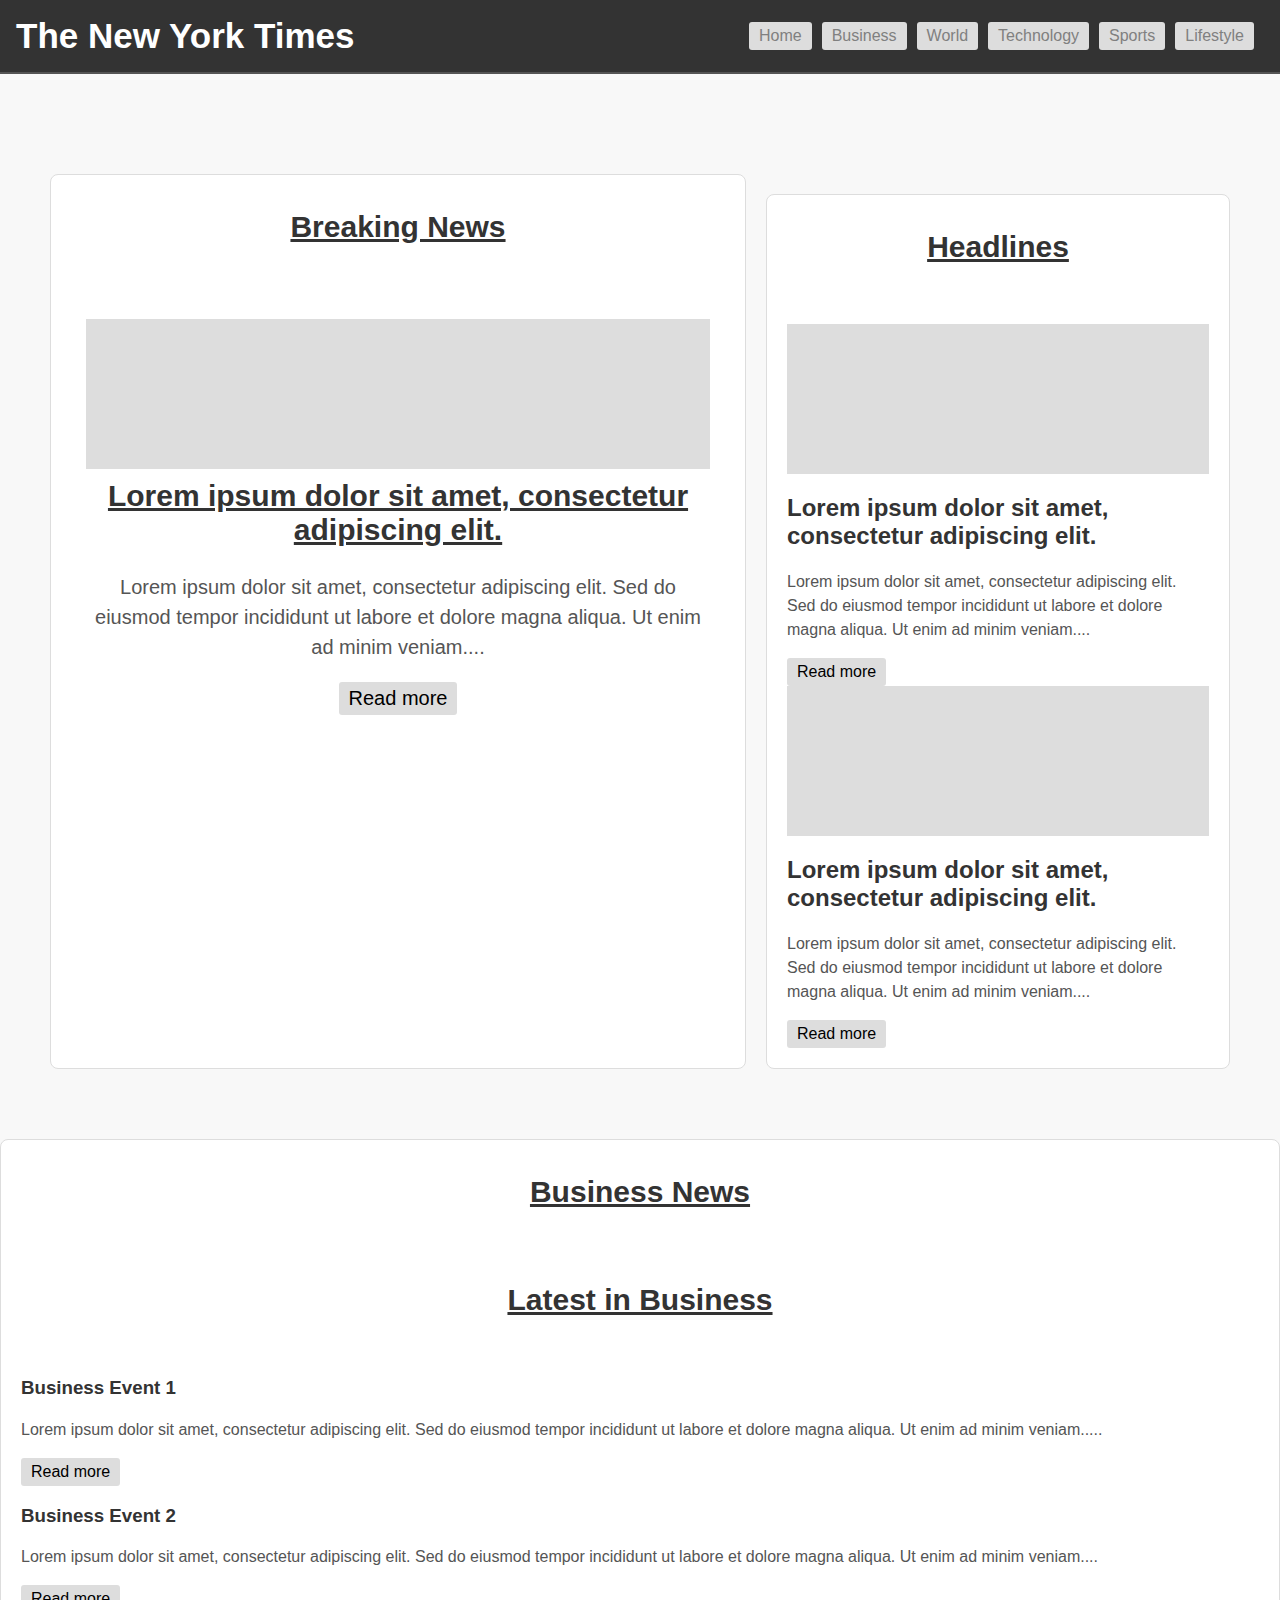
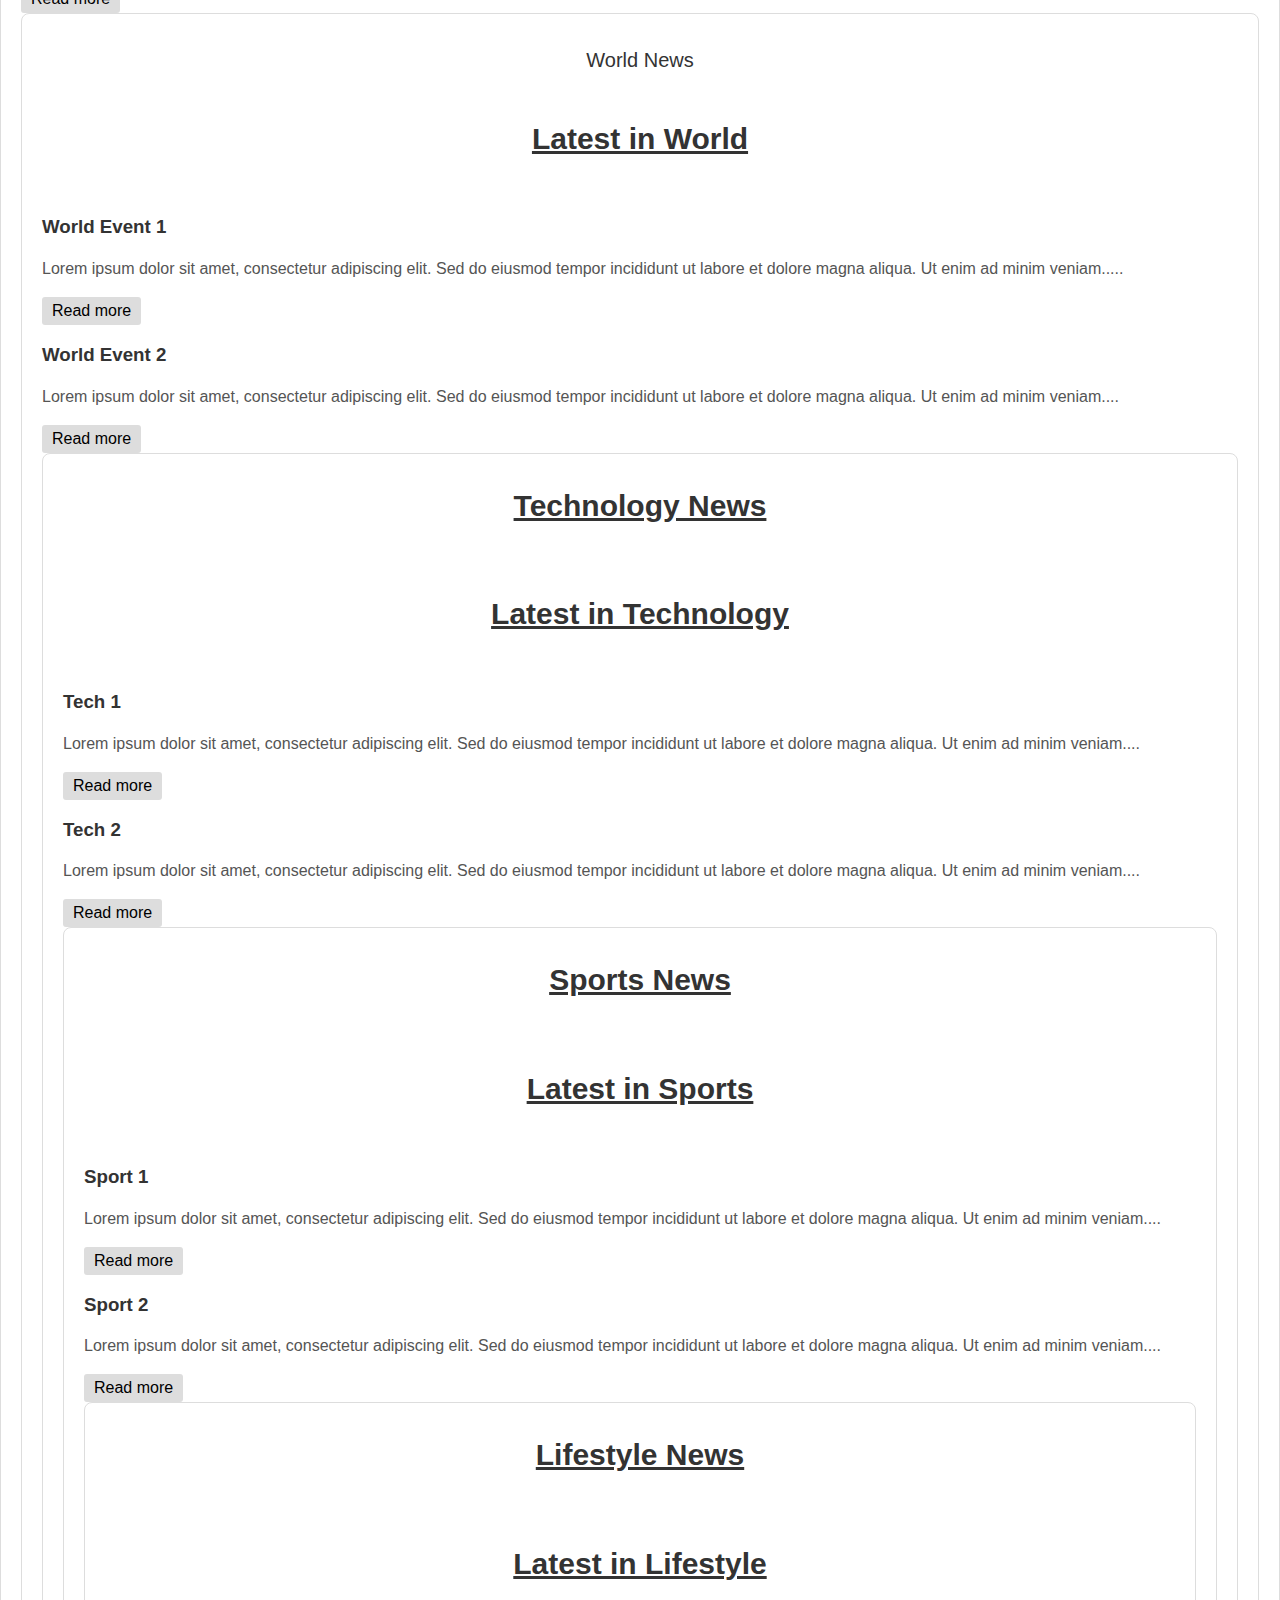
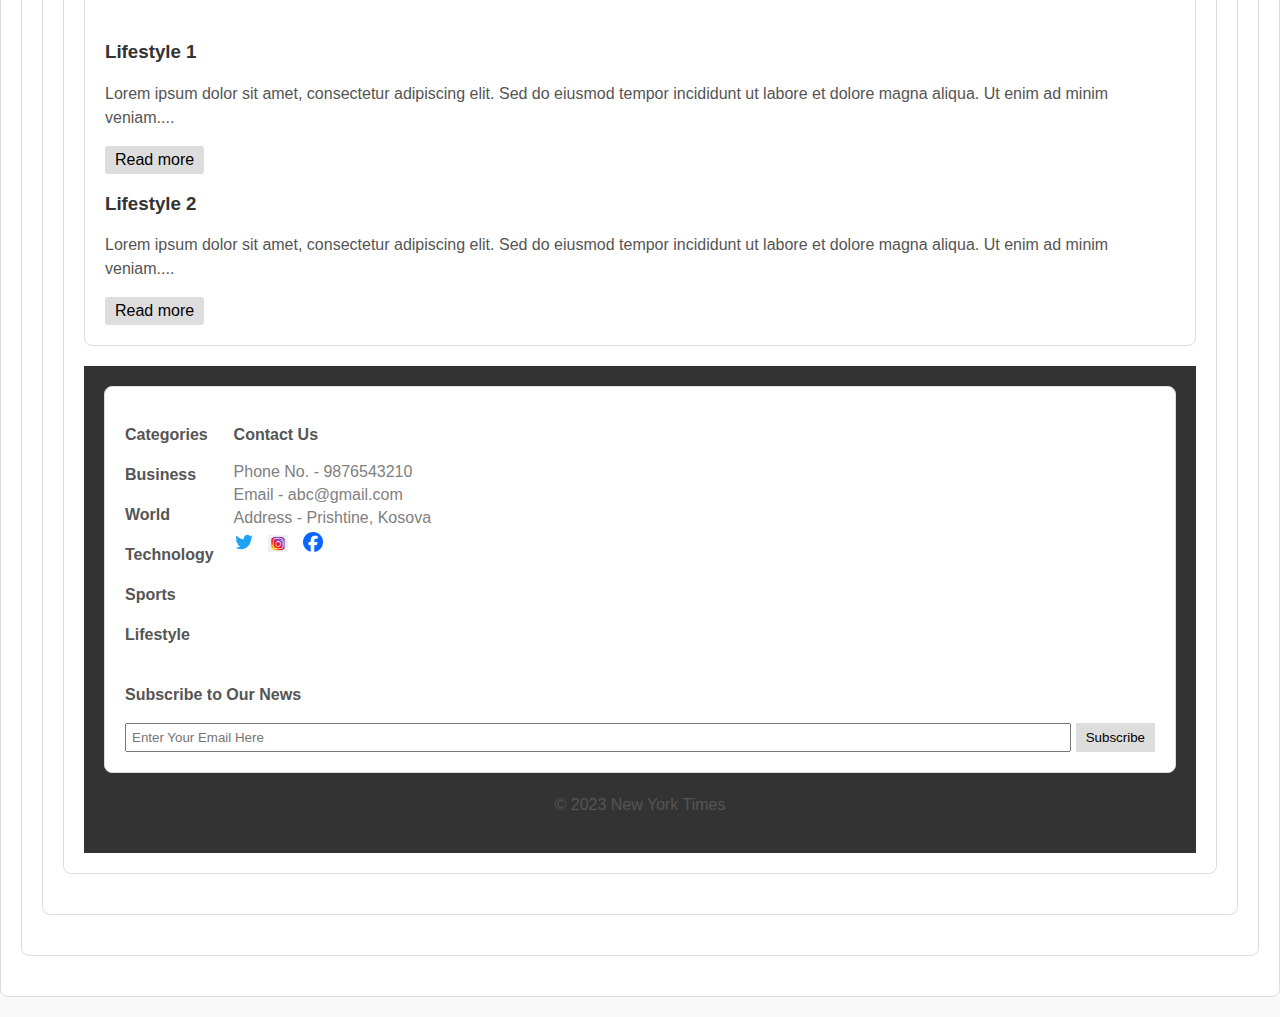
<file: Test Projekti/Index.html>
<!DOCTYPE html>
<html lang="en">
<head>
    <meta charset="UTF-8">
    <meta name="viewport" content="width=device-width, initial-scale=1.0">
    <title>Your News Website</title>
    <link rel="stylesheet" href="styles.css">
</head>
<body>
    <header>
        <div class="logo">
            <h1>The New York Times</h1>
        </div>
        <nav>
            <ul>
                <li><a href="#">Home</a></li>
                <li><a href="businessNews">Business</a></li>
                <li><a href="worldNews">World</a></li>
                <li><a href="technologyNews">Technology</a></li>
                <li><a href="sportsNews">Sports</a></li>
                <li><a href="lifestyleNews">Lifestyle</a></li>
            </ul>
        </nav>
    </header>
    <div class="main">
        <div class="left">
            <div class="box">
                <div class="title">
                    <h2>Breaking News</h2>
                </div>
                <div class="title">
                    <div class="img"></div>
                    <h2> Lorem ipsum dolor sit amet, consectetur adipiscing elit.</h2>
                    <p>Lorem ipsum dolor sit amet, consectetur adipiscing elit.
                        Sed do eiusmod tempor incididunt ut labore et dolore magna aliqua. 
                        Ut enim ad minim veniam....</p>
                    <a href="#">Read more</a>
                </div>
            </div>
        </div>

        <div class="right">
            <div class="box">
                <div class="title">
                    <h2>Headlines</h2>
                </div>
                <div class="ImportantNews">
                    <div class="newspart"></div>
                    <div class="img"></div>
                    <h2> Lorem ipsum dolor sit amet, consectetur adipiscing elit.</h2>
                    <p>Lorem ipsum dolor sit amet, consectetur adipiscing elit.
                        Sed do eiusmod tempor incididunt ut labore et dolore magna aliqua. 
                        Ut enim ad minim veniam....</p>
                    <a href="#">Read more</a>
                    <div class="ImportantNews"></div>
                        <div class="newspart"></div>
                        <div class="img"></div>
                        <h2> Lorem ipsum dolor sit amet, consectetur adipiscing elit.</h2>
                        <p>Lorem ipsum dolor sit amet, consectetur adipiscing elit.
                            Sed do eiusmod tempor incididunt ut labore et dolore magna aliqua. 
                            Ut enim ad minim veniam....</p>
                        <a href="#">Read more</a>
                </div>
            </div>
        </div>
    </div>
    <div class="page2">
        <div class="box" id="businessNews">
            <div class="title">
                <h2>Business News</h2>
            </div>
            <div class="newsBox">
            </div>
            <div class="title">
                <h2>Latest in Business</h2>
            </div>
            <div class="newsBox">
                <div class="newsItem">
                    <h3>Business Event 1</h3>
                    <p>Lorem ipsum dolor sit amet, consectetur adipiscing elit.
                        Sed do eiusmod tempor incididunt ut labore et dolore magna aliqua. 
                        Ut enim ad minim veniam.....</p>
                    <a href="#">Read more</a>
                </div>
                <div class="newsItem">
                    <h3>Business Event 2</h3>
                    <p>Lorem ipsum dolor sit amet, consectetur adipiscing elit.
                        Sed do eiusmod tempor incididunt ut labore et dolore magna aliqua. 
                        Ut enim ad minim veniam....</p>
                    <a href="#">Read more</a>
                </div>
        </div>
        <div class="box" id="worldNews">
            <div class="title">
                </h2>World News</h2>
            </div>
            <div class="newsBox">
            </div>
            <div class="title">
                <h2>Latest in World</h2>
            </div>
            <div class="newsBox">
                <div class="newsItem">
                    <h3>World Event 1</h3>
                    <p>Lorem ipsum dolor sit amet, consectetur adipiscing elit.
                        Sed do eiusmod tempor incididunt ut labore et dolore magna aliqua. 
                        Ut enim ad minim veniam.....</p>
                    <a href="#">Read more</a>
                </div>
                <div class="newsItem">
                    <h3>World Event 2</h3>
                    <p>Lorem ipsum dolor sit amet, consectetur adipiscing elit.
                        Sed do eiusmod tempor incididunt ut labore et dolore magna aliqua. 
                        Ut enim ad minim veniam.... </p>
                    <a href="#">Read more</a>
                </div>
        </div>
        <div class="box" id="technologyNews">
            <div class="title">
                <h2>Technology News</h2>
            </div>
            <div class="newsBox">
                <div class="title">
                    <h2>Latest in Technology</h2>
                </div>
                <div class="newsBox">
                    <div class="newsItem">
                        <h3>Tech 1</h3>
                        <p>Lorem ipsum dolor sit amet, consectetur adipiscing elit.
                            Sed do eiusmod tempor incididunt ut labore et dolore magna aliqua. 
                            Ut enim ad minim veniam....</p>
                        <a href="#">Read more</a>
                    </div>
                    <div class="newsItem">
                        <h3>Tech 2</h3>
                        <p>Lorem ipsum dolor sit amet, consectetur adipiscing elit.
                            Sed do eiusmod tempor incididunt ut labore et dolore magna aliqua. 
                            Ut enim ad minim veniam....</p>
                        <a href="#">Read more</a>
                    </div>
            </div>
        </div>
        <div class="box" id="sportsNews">
            <div class="title">
                <h2>Sports News</h2>
            </div>
            <div class="newsBox">
                <div class="title">
                    <h2>Latest in Sports</h2>
                </div>
                <div class="newsBox">
                    <div class="newsItem">
                        <h3>Sport 1</h3>
                        <p>Lorem ipsum dolor sit amet, consectetur adipiscing elit.
                            Sed do eiusmod tempor incididunt ut labore et dolore magna aliqua. 
                            Ut enim ad minim veniam....</p>
                        <a href="#">Read more</a>
                    </div>
                    <div class="newsItem">
                        <h3>Sport 2</h3>
                        <p>Lorem ipsum dolor sit amet, consectetur adipiscing elit.
                            Sed do eiusmod tempor incididunt ut labore et dolore magna aliqua. 
                            Ut enim ad minim veniam....</p>
                        <a href="#">Read more</a>
                    </div>
                    <div class="box" id="lifestyleNews">
                        <div class="title">
                            <h2>Lifestyle News</h2>
                        </div>
                        <div class="newsBox">
                            <div class="title">
                                <h2>Latest in Lifestyle</h2>
                            </div>
                            <div class="newsBox">
                                <div class="newsItem">
                                    <h3>Lifestyle 1</h3>
                                    <p>Lorem ipsum dolor sit amet, consectetur adipiscing elit.
                                        Sed do eiusmod tempor incididunt ut labore et dolore magna aliqua. 
                                        Ut enim ad minim veniam....</p>
                                    <a href="#">Read more</a>
                                </div>
                                <div class="newsItem">
                                    <h3> Lifestyle 2</h3>
                                    <p>Lorem ipsum dolor sit amet, consectetur adipiscing elit.
                                        Sed do eiusmod tempor incididunt ut labore et dolore magna aliqua. 
                                        Ut enim ad minim veniam....</p>
                                    <a href="#">Read more</a>
                                </div>
                        </div>
                    </div>
                </div>
        </div>     

        <footer>
            <div class="footer">
                <div class="box">
                    <div class="left">
                        <div class="categories">
                            <p>Categories</p>
                            <div>
                                <p>Business</p>
                            </div>
                            <div>
                                <p>World</p>
                            </div>
                            <div>
                                <p>Technology</p>
                            </div>
                            <div>
                                <p>Sports</p>
                            </div>
                            <div>
                                <p>Lifestyle</p>
                            </div>
                        </div>
                        <div class="contactUs">
                            <div class="contact">
                                <p>Contact Us</p>
                                <div>Phone No. - <span>9876543210</span></div>
                                <div>Email - <span>abc@gmail.com</span></div>
                                <div>Address - <span>Prishtine, Kosova</span></div>
                            </div>
                            <div class="icon">
                                <img src="twitter-icon.png" alt="Twitter">
                                <img src="instagram-icon.png" alt="Instagram">
                                <img src="facebook-icon.png" alt="Facebook">
                            </div>
                        </div>
                    </div>
                    <div class="right">
                        <div class="newsletter">
                            <p>Subscribe to Our News</p>
                            <div class="email">
                                <input type="email" placeholder="Enter Your Email Here">
                                <button>Subscribe</button>
                            </div>
                        </div>
                    </div>
                </div>
                <div class="copyrights">
                    <p>&copy; 2023 New York Times</p>
                </div>
            </div>
        </footer>        
</body>
</html>
</file>
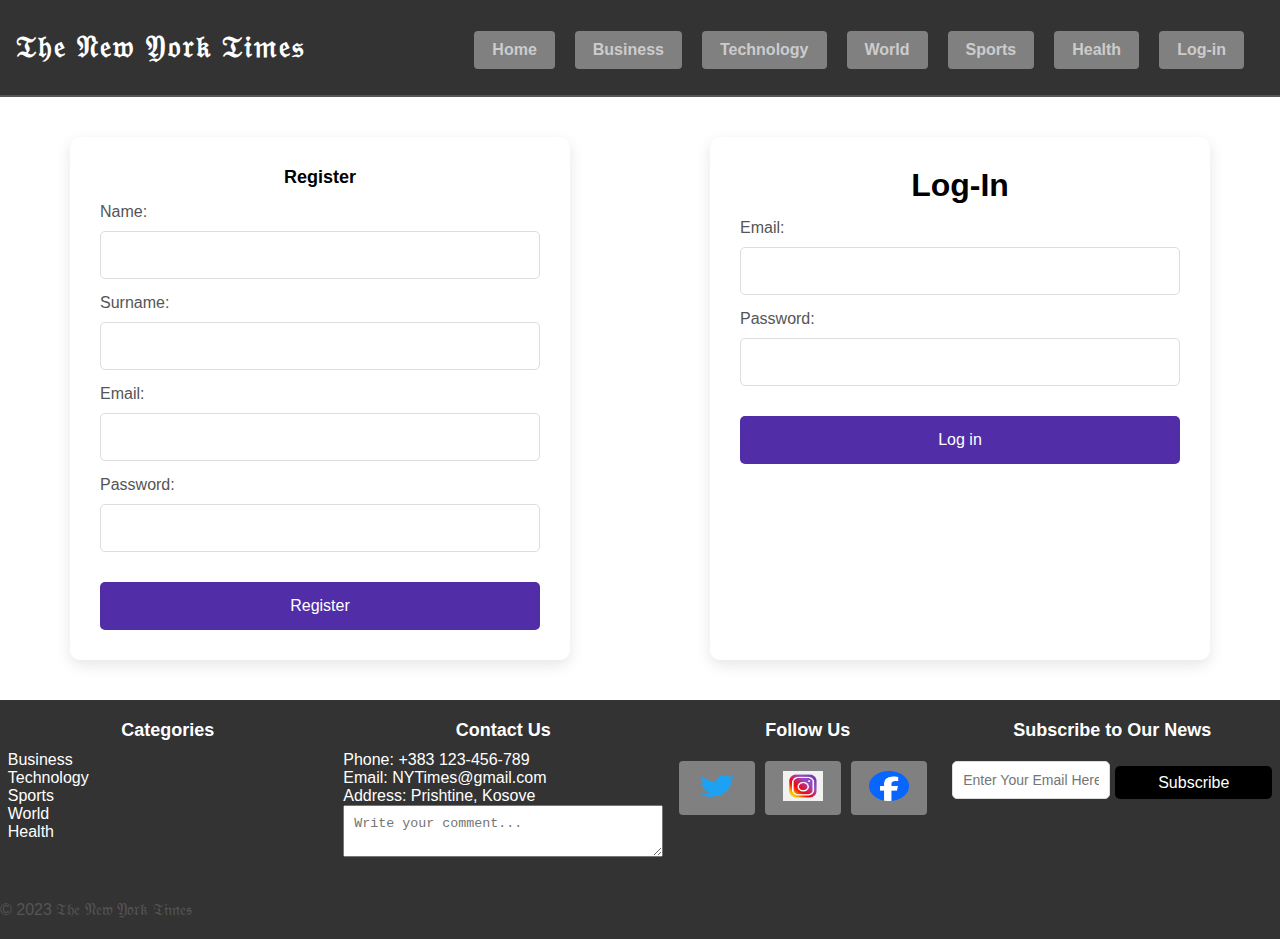
<file: Test Projekti/Login.html>
<!DOCTYPE html>
<html>
<head>
    
    
    <title>News Website</title>
    <link rel="stylesheet" href="style.css">


</head>
<body>
    <header>
        <div class="logo">
            <h1>𝔗𝔥𝔢 𝔑𝔢𝔴 𝔜𝔬𝔯𝔨 𝔗𝔦𝔪𝔢𝔰</h1>
        </div>
        <nav>
            <ul>
                <li><a href="index.html">Home</a></li>
                <li><a href="Business.html">Business</a></li>
                <li><a href="Technology.html">Technology</a></li>
                <li><a href="World.html">World</a></li>
                <li><a href="Sports.html">Sports</a></li>
                <li><a href="Health.html">Health</a></li>
                <li><a href="Login.html">Log-in</a></li>
            </ul>
        </nav>
    </header>


    <div class="LoginRegister">
        <div class="Register">
            <form onsubmit="return validateRegistrationForm()">
                <h2>Register</h2>
                <p>Name: <input id="name" type="text" required autocomplete="given-name"></p>
                <p>Surname: <input id="surname" type="text" required autocomplete="family-name"></p>
                <p>Email: <input id="regEmail" type="email" required autocomplete="email"></p>
                <p>Password: <input id="regPassword" type="password" required autocomplete="new-password"></p>
                <button type="submit">Register</button>
            </form>
        </div>

        <div class="Log-in">
            <form onsubmit="return validateLoginForm()">
                <h1>Log-In</h1>
                <p>Email: <input id="loginEmail" type="email" required autocomplete="email"></p>
                <p>Password: <input id="loginPassword" type="password" required autocomplete="current-password"></p>
                <button type="submit">Log in</button>
            </form>
        </div>
    </div>


    

    <footer>
        <footer class="footer">
            <div class="container">
                <div class="section">
                    <h2>Categories</h2>
                    <div class="kategorite">
                        <p>Business</p>
                        <p>Technology</p>
                        <p>Sports</p>
                        <p>World</p>
                        <p>Health</p>
                    </div>
                </div>
        
                <div class="section">
                    <h2>Contact Us</h2>
                    <div class="contact-info">
                        <p>Phone: <span>+383 123-456-789</span></p>
                        <p>Email: <span>NYTimes@gmail.com</span></p>
                        <p>Address: <span>Prishtine, Kosove</span></p>
                    </div>
                    <textarea id="commentInput" name="comment" placeholder="Write your comment..."></textarea>
                </div>
        
                <div class="section1">
                    <h2>Follow Us</h2>
                    <div class="icon">
                        <a href="https://twitter.com/?lang=en"><img src="indexphoto/twitter-icon.png" alt="Twitter"></a>
                        <a href="https://www.instagram.com/"><img src="indexphoto/instagram-icon.png" alt="Instagram"></a>
                        <a href="https://www.facebook.com/login/"><img src="indexphoto/facebook-icon.png" alt="Facebook"></a>
                    </div>
                </div>
        
                <div class="section">
                    <h2>Subscribe to Our News</h2>
                    <div class="email">
                        <input type="email" id="emailInput" placeholder="Enter Your Email Here">
                        <button onclick="checkEmail()">Subscribe</button>
                    </div>
                </div>
            </div>
        
            <div class="copyrights">
                <p>&copy; 2023 𝔗𝔥𝔢 𝔑𝔢𝔴 𝔜𝔬𝔯𝔨 𝔗𝔦𝔪𝔢𝔰</p>
            </div>
        </div>
    </footer>  




    
 <script>
    function validateRegistrationForm() {
        var name = document.getElementById("name").value;
        var surname = document.getElementById("surname").value;
        var email = document.getElementById("regEmail").value;
        var password = document.getElementById("regPassword").value;

        var nameRegex = /^[a-zA-Z\s]+$/;
        if (!nameRegex.test(name)) {
            alert("Please enter a valid name");
            return false;
        }

        var surnameRegex = /^[a-zA-Z\s]+$/;
        if (!surnameRegex.test(surname)) {
            alert("Please enter a valid surname");
            return false;
        }

        var emailRegex = /^[a-zA-Z0-9._+-]+@[a-zA-Z]+\.[a-zA-Z]{3,}$/;
        if (!emailRegex.test(email)) {
            alert("Please enter a valid email address");
            return false;
        }

        if (password.length < 6) {
            alert("Password must be at least 6 characters");
            return false;
        }

        alert("Registration validation successful");
        return true;
    }

    function validateLoginForm() {
        var loginEmail = document.getElementById("loginEmail").value;
        var loginPassword = document.getElementById("loginPassword").value;

        var emailRegex = /^[a-zA-Z0-9._+-]+@[a-zA-Z]+\.[a-zA-Z]{1,3}$/;
        if (!emailRegex.test(loginEmail)) {
            alert("Please enter a valid email address");
            return false;
        }

        
        var passwordRegex = /^(?=.*[a-z])(?=.*[A-Z])(?=.*\d).{6,}$/;
        if (!passwordRegex.test(loginPassword)){
            alert("Password must have at least 6 characters, including one uppercase, one lowercase, and one digit.");
            return false;
        }

        alert("Login validation successful");
        return true;
    }
</script>


</body>
</html>
</file>
<file: Test Projekti/styles.css>
* {
    box-sizing: border-box;
}

body {
    font-family: 'Arial', sans-serif;
    margin: 0;
    padding: 0;
    background-color: #f8f8f8;
    color: #333;
}

header {
    background-color: #333;
    color: #fff;
    padding: 1em;
    text-align: center;
    display: flex;
    justify-content: space-between;
    align-items: center;
    border-bottom: 2px solid #555;
}

.logo h1 {
    margin: 0;
    font-size: 35px;
}

nav ul {
    list-style: none;
    padding: 0;
    margin: 0;
    display: flex;
}

nav ul li {
    margin-right: 10px;
}

nav a {
    text-decoration: none;
    color: gray;
}
nav a:hover {
    color: #000;
    background-color: #ddd;
}

.main {
    display: grid;
    grid-template-columns: 1.5fr 1fr;
    gap: 20px; 
    padding: 100px 50px 50px; 
}

.left{
 width: 100%;
}

.right {
    width: 100%;
    margin-top: 20px;
}

.title {
    margin-bottom: 20px;
    font-size: 20px;
    padding: 15px;
    text-align: center;
}

.img {
    background-color: #ddd;
    height: 150px;
    margin-bottom: 10px;
}

.img img {
    width: 100%;
    height: 100%;
}

p {
    line-height: 1.5;
    color: #555;
}

a {
    color: black;
    text-decoration: none;
    background-color: #ddd;
    padding: 5px 10px;
    display: inline-block;
    border-radius: 3px;
}

a:hover {
    background-color: #555;
    color: #fff;
}

.right {
    position: relative;
}

.newspart {
    background-color: transparent;
    height: 100%;
    width: 100%;
    position: absolute;
    top: 0;
    left: 0;
    opacity: 0.8;
}

.newspart{
    animation: slide 8s infinite;
}

.right .img {
    animation: slide 8s infinite;
}


.box {
    border: 1px solid #ddd;
    padding: 20px;
    border-radius: 8px;
    background-color: #fff;
    margin-bottom: 20px;
}

.title h2 {
    margin-top: 0;
    color: #333;
    text-decoration: underline;
}

.newsPart {
    max-height: 300px;
    overflow-y: scroll;
    padding-right: 20px; 
}


.footer {
    background-color: #333;
    color: gray;
    padding: 20px;
    margin-top: 20px;
}


.left {
    display: flex;
}

.categories {
    margin-right: 20px;
}

.contactUs {
    margin-right: 20px;
}

.categories p {
    font-weight: bold;
}

.contactUs p {
    font-weight: bold;
}

.categories div {
    margin-top: 5px;
}

.contactUs div {
    margin-top: 5px;
}

.contactUs span {
    font-weight: normal;
}

.icon img {
    width: 20px;
    margin-right: 10px;
}

.right {
    flex-grow: 1;
}

.newsletter p {
    font-weight: bold;
}

.email {
    display: flex;
}

.email input {
    flex-grow: 1;
    padding: 5px;
}

.email button {
    background-color: #ddd;
    padding: 5px 10px;
    border: none;
    margin-left: 5px;
}

.email button:hover {
    background-color: #555;
    color: #fff;
}

.copyrights {
    margin-top: 20px;
    text-align: center;
}
</file>
<file: Test Projekti/style.css>
* {
    box-sizing: border-box;
    margin: 0px;
    padding: 0px;           
}

body{
    font-family: Arial, Helvetica, sans-serif;
}
/* PJESA E HEADERIT */
header {
    background-color: #333;
    color: #fff;
    padding: 1em;
    text-align: center;
    display: flex;
    justify-content: space-between;
    align-items: center;
    border-bottom: 2px solid #555;
}
.logo h1 {
    margin: 0;
    font-size: 30px;
    letter-spacing: 2px;
}
nav ul {
    list-style: none;
    flex-wrap: wrap;
    padding: 0;
    margin: 0;
    display: flex;

}
nav ul li {
    margin-right: 20px;
    margin-top: 5px;
}
nav a {
    text-decoration: none;
    color: #ccc;
    font-weight: bold;
    transition: color 0.3s ease;
}

nav a:hover {
    color: #000;
    background-color: #ddd;
}
a {
    display: inline-block;
    margin-top: 10px;
    margin-bottom: 10px;
    background-color: gray;
    color: white;
    padding: 10px 18px;
    text-decoration: none;
    border-radius: 4px;
}
a:hover {
    background-color: #555;
}
/* KETU PERFUNDON HEADERI */


/* SEARCH BOXI NE FILLIM */
.search {
    display: flex;
    margin-left: 70px;
    margin-top: 70px;
    margin-bottom: 70px;
  }
  
  .search input {
    flex: 1; 
    padding: 8px;
    border: 1px solid #ccc;
    border-radius: 4px;
  }
  
  .search button {
    padding: 8px 10px;
    background-color: #333;
    color: #fff;
    border: 1px solid #817d7d;
    border-radius: 4px;
    cursor: pointer;
  }
  
  .search button:hover {
    background-color: #817d7d;
    border-radius: 4px;
  }
  
/* KETO PERFUNDON PJESA E HEADER */

/* DIVI I PARE I PESTE EDHE I GJASHTE */
.main {
    display: flex;
    flex-wrap: wrap;
    justify-content: space-between;
    margin-left: 20px;
    margin-right: 20px; 
    margin-top: 50px;
    margin-bottom: 50px;
    padding: 20px;
    background-color: #fff;
    border-radius: 8px;
    box-shadow: 0 4px 8px rgba(0, 0, 0, 0.1);
}
.right {
    flex: 0 0 calc(50% - 10px);
    margin-bottom: 20px;
    background-color: #f0f0f0; 
    padding: 10px; 
    border-radius: 10px;
} 
.left {
    flex: 0 0 calc(50% - 10px);
    margin-bottom: 20px;
    background-color: #f0f0f0; 
    padding: 10px; 
    border-radius: 10px;
} 

.img {
    width: 100%;
    height: 300px;
    overflow: hidden;
}
.img img {
    width: 100%;
    object-fit: cover;
    
}

.title {
    background-color: #333;
    color: white;
    padding: 10px;
    text-align: center;
    border-radius: 8px 8px 0px 0px;
    
}
.newsItem1 {
    margin-bottom: 15px; 
}
p{
    text-align: justify;
    color: #555;
}
/* KETO PERFUNDON DIVI I PARE I PESTE EDHE I GJASHTE*/

/* KODE TE PERBASHKETA */
h3 {
    margin: 10px 0;
    font-size: x-large;
}

h2 {
    font-size: 18px;
    margin-bottom: 10px;
    text-align: center;
}
textarea {
    width: 100%;
    padding: 10px;
}

/* KETU PERFUNDONJNE KODET E PERBASHKETA */

/* DIVI I DYTE ME SLIDER*/
.lajmi2 {
    margin: 20px auto;
    padding: 20px;
    background-color: #fff;
    border-radius: 8px;
    box-shadow: 0 4px 8px rgba(0, 0, 0, 0.1);
    max-width: 800px;
}

/* KETU PERFUNDON DIVI I DYTE */

/* DIVI I TRETE */
.lajmi3 {
    margin-bottom: 50px;
    margin-top: 50px;
    margin-left: 20px;
    margin-right: 20px;
    padding: 20px;
    background-color: #fff;
    border-radius: 8px;
    box-shadow: 0 4px 8px rgba(0, 0, 0, 0.1);
   
}
.newsBox {
    display: flex;
    flex-wrap: nowrap;
    overflow: auto;
}
.newsItem {
    flex: 0 0 calc(33% - 20px); 
    border: 1px solid #ddd;
    padding: 10px;
    box-sizing: border-box;
    margin-right: 20px; 
    
}
/* KETO  PERFUNDON DIVI I TRETE */


/* KETU FILLON FOOTER */
.footer {
    background-color: #333;
    color: #fff; 
    padding: 20px 0;
}
.container {
    
    display: flex;
    justify-content: space-around;
    flex-wrap: wrap;
}
.section {
    flex-basis: 25%; 
    margin-bottom: 20px;  
}
.kategorite p{
    color: white;
}
.contact-info p{
    color: white;
}
.icon {
    display: flex;
}
.icon a {
    margin-right: 10px;  
}
.icon img {
    height: 30px; 
    width: 40px; 
}
.email {
    display: flex;
}
.email input {
    flex-grow: 1;
    padding: 10px;
}
.email button {
    background-color: black;
    padding: 4px 10px;
    border: none;
    cursor: pointer;
    color: white;
    margin-left: 5px;
}
.email button:hover {
    background-color: #555;
    color: white;
}
.copyrights {
    margin-top: 20px;
}
/* KETU PERUNDON FOOTER */

/* LOGIN_REGISTER FORMA */
.LoginRegister {
    display: flex;  
    justify-content: space-around; 
}

/* Register Forma */
.Register {
    background-color: #fff;
    border-radius: 10px;
    box-shadow: 0 5px 15px rgba(0, 0, 0, 0.1);
    padding: 30px; 
    max-width: 500px; 
    width: 100%;
    margin: 40px;
    text-align: center;
}
.Register p {
    margin: 15px 0;
}
 input {
    width: 100%;
    padding: 15px; 
    box-sizing: border-box;
    margin-top: 10px; 
    border: 1px solid #ddd;
    border-radius: 5px; 
    font-size: 14px; 
}
button {
    background-color: #512da8;
    color: #fff;
    padding: 15px;
    border: none;
    border-radius: 5px;
    cursor: pointer;
    width: 100%;
    font-size: 16px;
    margin-top: 15px;
}
/* KETU PERFUNDON REGISTER FORMA */

/* Log-in Forma */
.Log-in {
    background-color: #fff;
    border-radius: 10px;
    box-shadow: 0 5px 15px rgba(0, 0, 0, 0.1);
    padding: 30px; 
    max-width: 500px;
    width: 100%;
    margin: 40px;
    text-align: center;
}
.Log-in p {
    margin: 15px 0;
}
/* KETU PERFUNDON LOGIN FORMA */
/* KODI PER FOTO NE SLIDER */
.mySlides img {
    width: 100%;
    height: 400px; 
}
</file>
